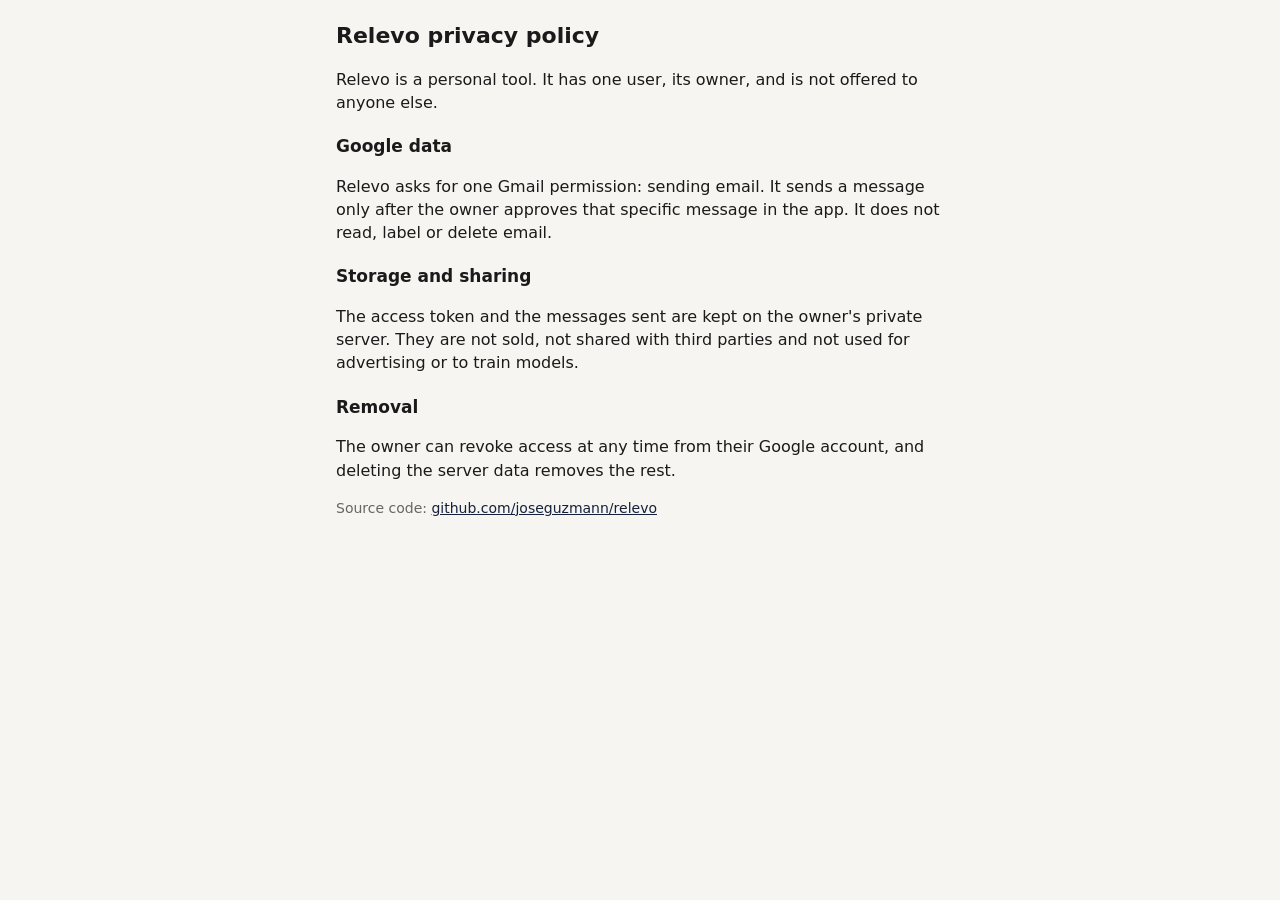
<file: src/relevo/web/privacy.html>
<!doctype html>
<html lang="en"><head><meta charset="utf-8"><meta name="viewport" content="width=device-width, initial-scale=1">
<title>Relevo privacy policy</title><link rel="stylesheet" href="app.css"></head>
<body><main>
<h1>Relevo privacy policy</h1>
<p>Relevo is a personal tool. It has one user, its owner, and is not offered to anyone else.</p>
<h2>Google data</h2>
<p>Relevo asks for one Gmail permission: sending email. It sends a message only after the owner approves that specific
message in the app. It does not read, label or delete email.</p>
<h2>Storage and sharing</h2>
<p>The access token and the messages sent are kept on the owner's private server. They are not sold, not shared with
third parties and not used for advertising or to train models.</p>
<h2>Removal</h2>
<p>The owner can revoke access at any time from their Google account, and deleting the server data removes the rest.</p>
<p class="soft">Source code: <a href="https://github.com/joseguzmann/relevo">github.com/joseguzmann/relevo</a></p>
</main></body></html>
</file>
<file: src/relevo/web/app.css>
:root{--bg:#f6f5f1;--card:#fff;--ink:#1a1a1a;--soft:#666;--line:#e3e0d8;--brand:#14213d;--warn:#b45309;--bad:#b91c1c;--ok:#15803d}
@media (prefers-color-scheme:dark){:root{--bg:#111318;--card:#1b1e25;--ink:#eee;--soft:#a3a3a3;--line:#30343d;--brand:#7aa2f7;--warn:#fbbf24;--bad:#f87171;--ok:#4ade80}}
*{box-sizing:border-box}body{margin:0;background:var(--bg);color:var(--ink);font:16px/1.45 -apple-system,system-ui,sans-serif}
main{max-width:640px;margin:auto;padding:calc(env(safe-area-inset-top) + 12px) 16px calc(env(safe-area-inset-bottom) + 100px)}
h1{font-size:22px;margin:8px 0 12px}h2{font-size:17px;margin:20px 0 8px}
.card{background:var(--card);border:1px solid var(--line);border-radius:12px;padding:14px;margin-bottom:10px}
.tap{cursor:pointer}.soft{color:var(--soft);font-size:14px}.tag{font-size:12px;font-weight:600}
.ready{color:var(--ok)}.confirm{color:var(--warn)}.missing{color:var(--bad)}
label.f{display:block;font-weight:600;margin-bottom:6px}
input[type=text],input[type=number],input[type=email],textarea,select{width:100%;padding:10px;font:inherit;color:inherit;background:var(--bg);border:1px solid var(--line);border-radius:8px}
textarea{min-height:120px}.opt{display:flex;gap:8px;padding:6px 0;align-items:flex-start}.opt input{margin-top:4px}
button{font:inherit;font-weight:600;border:0;border-radius:10px;padding:12px 14px;background:var(--line);color:var(--ink)}
button.main{background:var(--brand);color:#fff;width:100%;padding:15px}@media (prefers-color-scheme:dark){button.main{color:#111}}
.bar{position:fixed;left:0;right:0;bottom:0;background:var(--bg);border-top:1px solid var(--line);padding:10px 16px calc(env(safe-area-inset-bottom) + 10px)}
.bar div{max-width:640px;margin:auto}.back{background:none;padding:6px 0;color:var(--brand)}.back.bottom{display:block;width:100%;margin:20px 0 32px;padding:12px;border:1px solid var(--brand);border-radius:10px}pre{white-space:pre-wrap;font:inherit;margin:0}
details summary{cursor:pointer;color:var(--brand)}
.spin{display:inline-block;width:16px;height:16px;margin-right:8px;vertical-align:-2px;border:2px solid currentColor;border-right-color:transparent;border-radius:50%;animation:spin .8s linear infinite}
@keyframes spin{to{transform:rotate(360deg)}}button:disabled{opacity:.75}.shot{display:block;width:100%;border:1px solid var(--line);border-radius:8px;margin-bottom:10px}
.warn{border-color:var(--warn);border-width:2px}.warn p{margin:6px 0 0}.actions{display:flex;gap:8px;margin-top:6px}.actions button{flex:none;padding:15px 14px}.actions button.main{flex:1;width:auto}
a{color:var(--brand)}
.history{margin-top:20px}.history summary{font-size:17px;font-weight:600;margin-bottom:10px}
.card,pre{overflow-wrap:anywhere;min-width:0}pre{max-width:100%}

.livebox{position:relative}.live{display:block;width:100%;cursor:crosshair;touch-action:manipulation}.tapdot{position:absolute;width:18px;height:18px;margin:-9px 0 0 -9px;border-radius:50%;background:var(--brand);opacity:.7;pointer-events:none}

.liveframe { width: 100%; height: 82vh; border: 0; border-radius: 10px; background: #000; margin: 6px 0; }

/* live captcha view: the browser fills the screen, a fixed bar keeps the controls (↓ ↑ Enviar) always visible */
.livewrap { display: flex; flex-direction: column; height: calc(100vh - 90px); }
.livewrap .liveframe { flex: 1; height: auto; margin: 0 0 8px; }
.livebar { display: flex; align-items: center; gap: 8px; padding: 6px 0 2px; }
.livebar .livebtn { flex: 0 0 auto; width: 48px; font-size: 20px; padding: 10px 0; }
.livebar .livemsg { flex: 1; min-width: 0; margin: 0; }
.livebar .livesend { flex: 0 0 auto; min-width: 110px; }

/* full-screen overlay for the live captcha view. 100dvh = the VISIBLE height, so on iOS the bottom bar is never
   hidden behind Safari's toolbar (the bug: with inset:0 the Enviar button fell below the visible area). */
.liveover { position: fixed; top: 0; left: 0; right: 0; bottom: 0; height: 100vh; height: 100dvh; z-index: 60;
  display: flex; flex-direction: column; background: #0d1117; box-sizing: border-box;
  padding: 6px; padding-bottom: calc(6px + env(safe-area-inset-bottom, 0px)); }
.liveover .liveframe { flex: 1 1 auto; min-height: 0; height: auto; width: 100%; margin: 0 0 6px; }
.liveover .livebar { flex: 0 0 auto; flex-wrap: wrap; }
/* Enviar is a .main button (width:100%): reset it here or it grows past the row and pushes ✕ off-screen.
   It fills the slack between the arrows and ✕; the status msg hides when empty so Enviar stays wide. */
.liveover .livebar .livesend { width: auto; flex: 1 1 auto; min-width: 120px; }
.liveover .livebar .livemsg:empty { display: none; }
.liveover .livebar .livemsg { order: -1; flex: 1 0 100%; text-align: center; }  /* its own line above the buttons */
.tag.sup{display:inline-block;margin-top:6px;padding:3px 8px;border-radius:999px;font-weight:600}
.tag.sup.auto{background:rgba(34,160,90,.15)}.tag.sup.captcha{background:rgba(220,170,20,.18)}
.tag.sup.ai{background:rgba(50,120,230,.15)}.tag.sup.hand{background:rgba(140,140,140,.15)}
</file>
